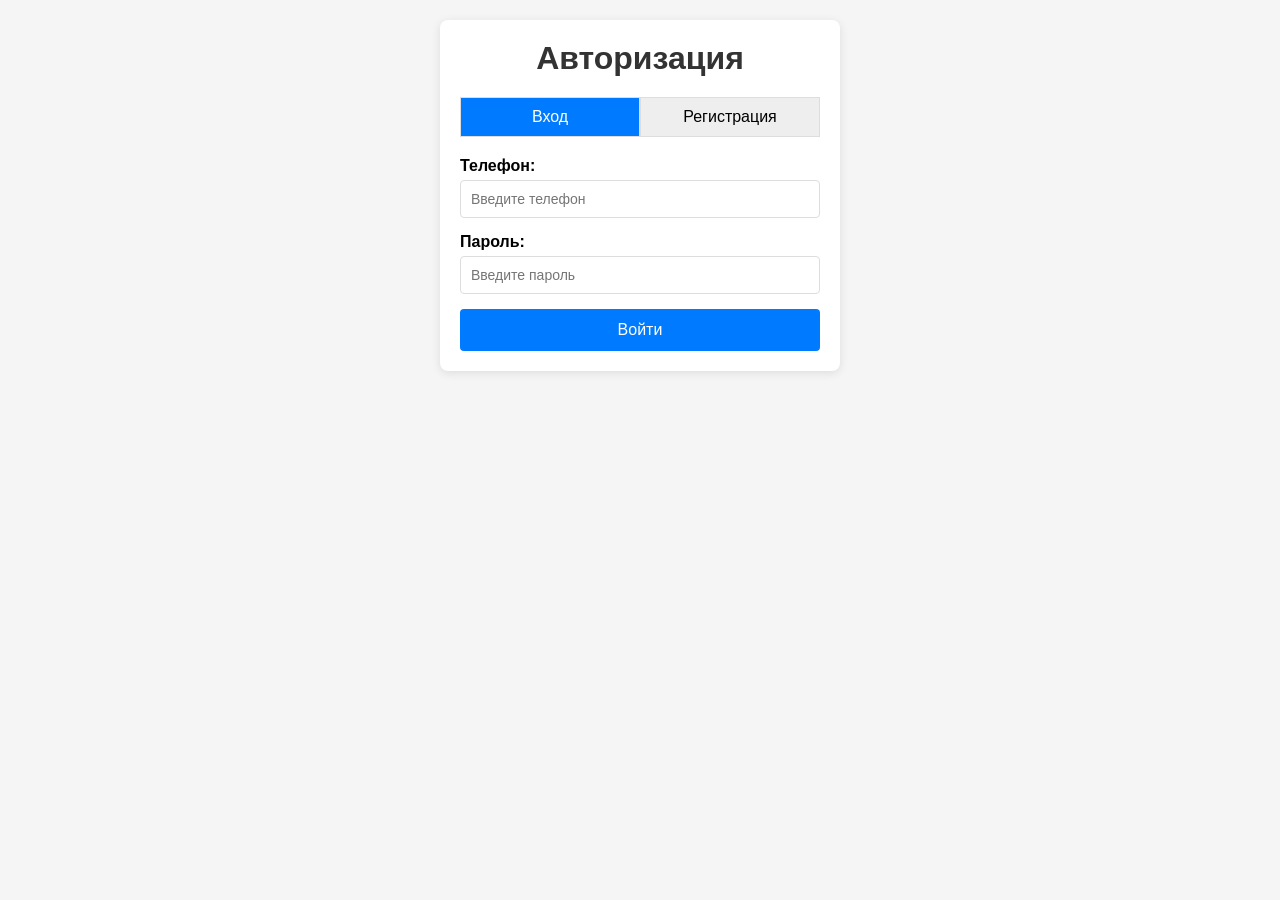
<file: src/main/resources/static/index.html>
<!DOCTYPE html>
<html lang="ru">
<head>
    <meta charset="UTF-8">
    <meta name="viewport" content="width=device-width, initial-scale=1.0">
    <title>Авторизация</title>
    <link rel="stylesheet" href="style.css">
</head>
<body>
<div class="container">
    <h1>Авторизация</h1>

    <div class="tabs">
        <div class="tab active" onclick="showForm('login')">Вход</div>
        <div class="tab" onclick="showForm('register')">Регистрация</div>
    </div>

    <!-- Форма входа -->
    <div id="loginForm" class="form-container active">
        <div class="form-group">
            <label for="loginPhone">Телефон:</label>
            <input type="text" id="loginPhone" placeholder="Введите телефон">
        </div>

        <div class="form-group">
            <label for="loginPassword">Пароль:</label>
            <input type="password" id="loginPassword" placeholder="Введите пароль">
        </div>

        <button onclick="signIn()">Войти</button>
    </div>

    <!-- Форма регистрации -->
    <div id="registerForm" class="form-container">
        <div class="form-group">
            <label for="firstName">Имя:</label>
            <input type="text" id="firstName" placeholder="Введите имя">
        </div>

        <div class="form-group">
            <label for="city">Город:</label>
            <input type="text" id="city" placeholder="Введите город">
        </div>

        <div class="form-group">
            <label for="age">Возраст:</label>
            <input type="number" id="age" placeholder="Введите возраст">
        </div>

        <div class="form-group">
            <label for="registerPhone">Телефон:</label>
            <input type="text" id="registerPhone" placeholder="Введите телефон">
        </div>

        <div class="form-group">
            <label for="registerPassword">Пароль:</label>
            <input type="password" id="registerPassword" placeholder="Введите пароль">
        </div>

        <div class="form-group">
            <label for="gender">Пол:</label>
            <select id="gender">
                <option value="MALE">Мужской</option>
                <option value="FEMALE">Женский</option>
            </select>
        </div>

        <div class="form-group">
            <label for="role">Роль:</label>
            <select id="role">
                <option value="USER">Пользователь</option>
                <option value="ADMIN">Администратор</option>
            </select>
        </div>

        <button onclick="signUp()">Зарегистрироваться</button>
    </div>

    <div id="message" class="message" style="display: none;"></div>

    <div id="tokenInfo" class="token-info" style="display: none;">
        <h3>JWT Token:</h3>
        <p id="tokenText"></p>
    </div>
</div>

<script src="login.js"></script>

</body>
</html>
</file>
<file: src/main/resources/static/style.css>
* {
    margin: 0;
    padding: 0;
    box-sizing: border-box;
}

body {
    font-family: Arial, sans-serif;
    background-color: #f5f5f5;
    padding: 20px;
}

.container {
    max-width: 400px;
    margin: 0 auto;
    background: white;
    padding: 20px;
    border-radius: 8px;
    box-shadow: 0 2px 10px rgba(0,0,0,0.1);
}

h1 {
    text-align: center;
    margin-bottom: 20px;
    color: #333;
}

.form-group {
    margin-bottom: 15px;
}

label {
    display: block;
    margin-bottom: 5px;
    font-weight: bold;
}

input, select {
    width: 100%;
    padding: 10px;
    border: 1px solid #ddd;
    border-radius: 4px;
    font-size: 14px;
}

button {
    width: 100%;
    padding: 12px;
    background-color: #007bff;
    color: white;
    border: none;
    border-radius: 4px;
    cursor: pointer;
    font-size: 16px;
}

button:hover {
    background-color: #0056b3;
}

.tabs {
    display: flex;
    margin-bottom: 20px;
}

.tab {
    flex: 1;
    padding: 10px;
    text-align: center;
    cursor: pointer;
    background-color: #eee;
    border: 1px solid #ddd;
}

.tab.active {
    background-color: #007bff;
    color: white;
}

.form-container {
    display: none;
}

.form-container.active {
    display: block;
}

.message {
    margin-top: 15px;
    padding: 10px;
    border-radius: 4px;
    text-align: center;
}

.success {
    background-color: #d4edda;
    color: #155724;
    border: 1px solid #c3e6cb;
}

.error {
    background-color: #f8d7da;
    color: #721c24;
    border: 1px solid #f5c6cb;
}

.token-info {
    margin-top: 20px;
    padding: 15px;
    background-color: #f8f9fa;
    border-radius: 4px;
    border: 1px solid #e9ecef;
    word-break: break-all;
}
</file>
